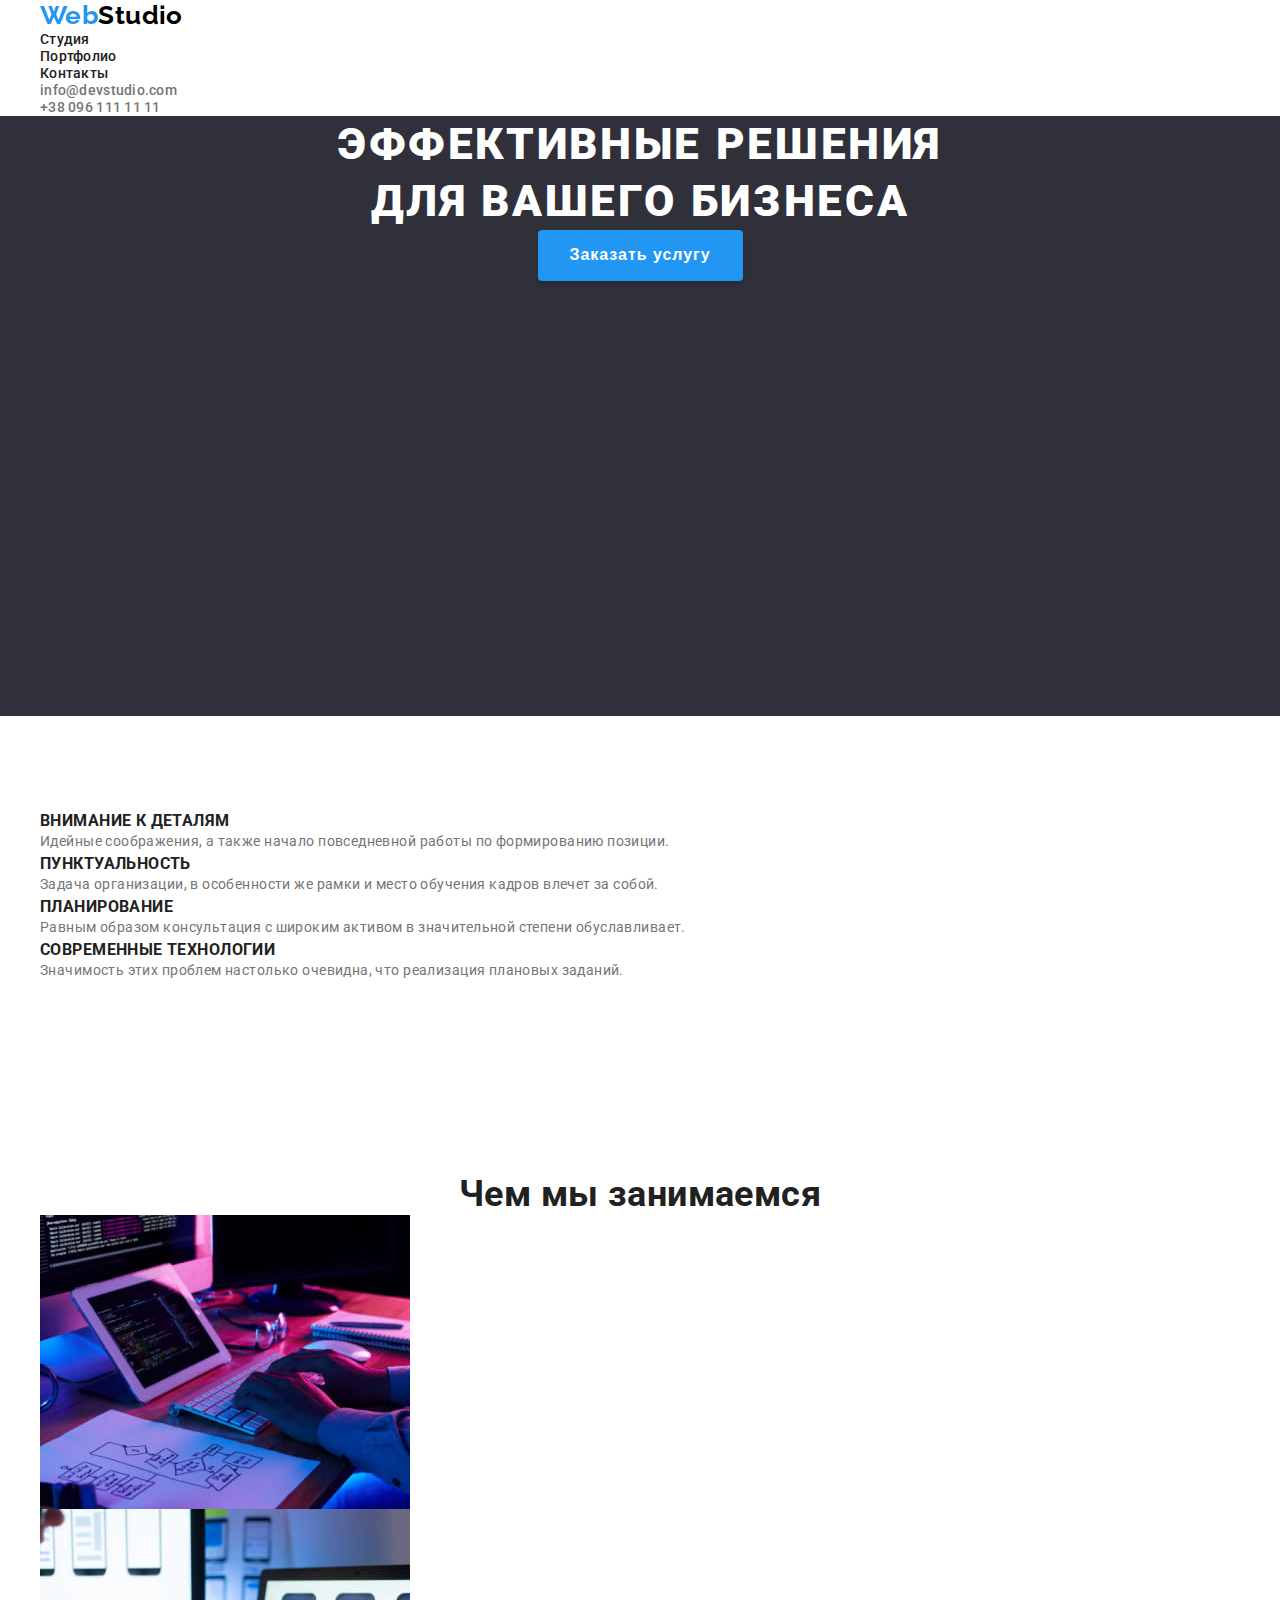
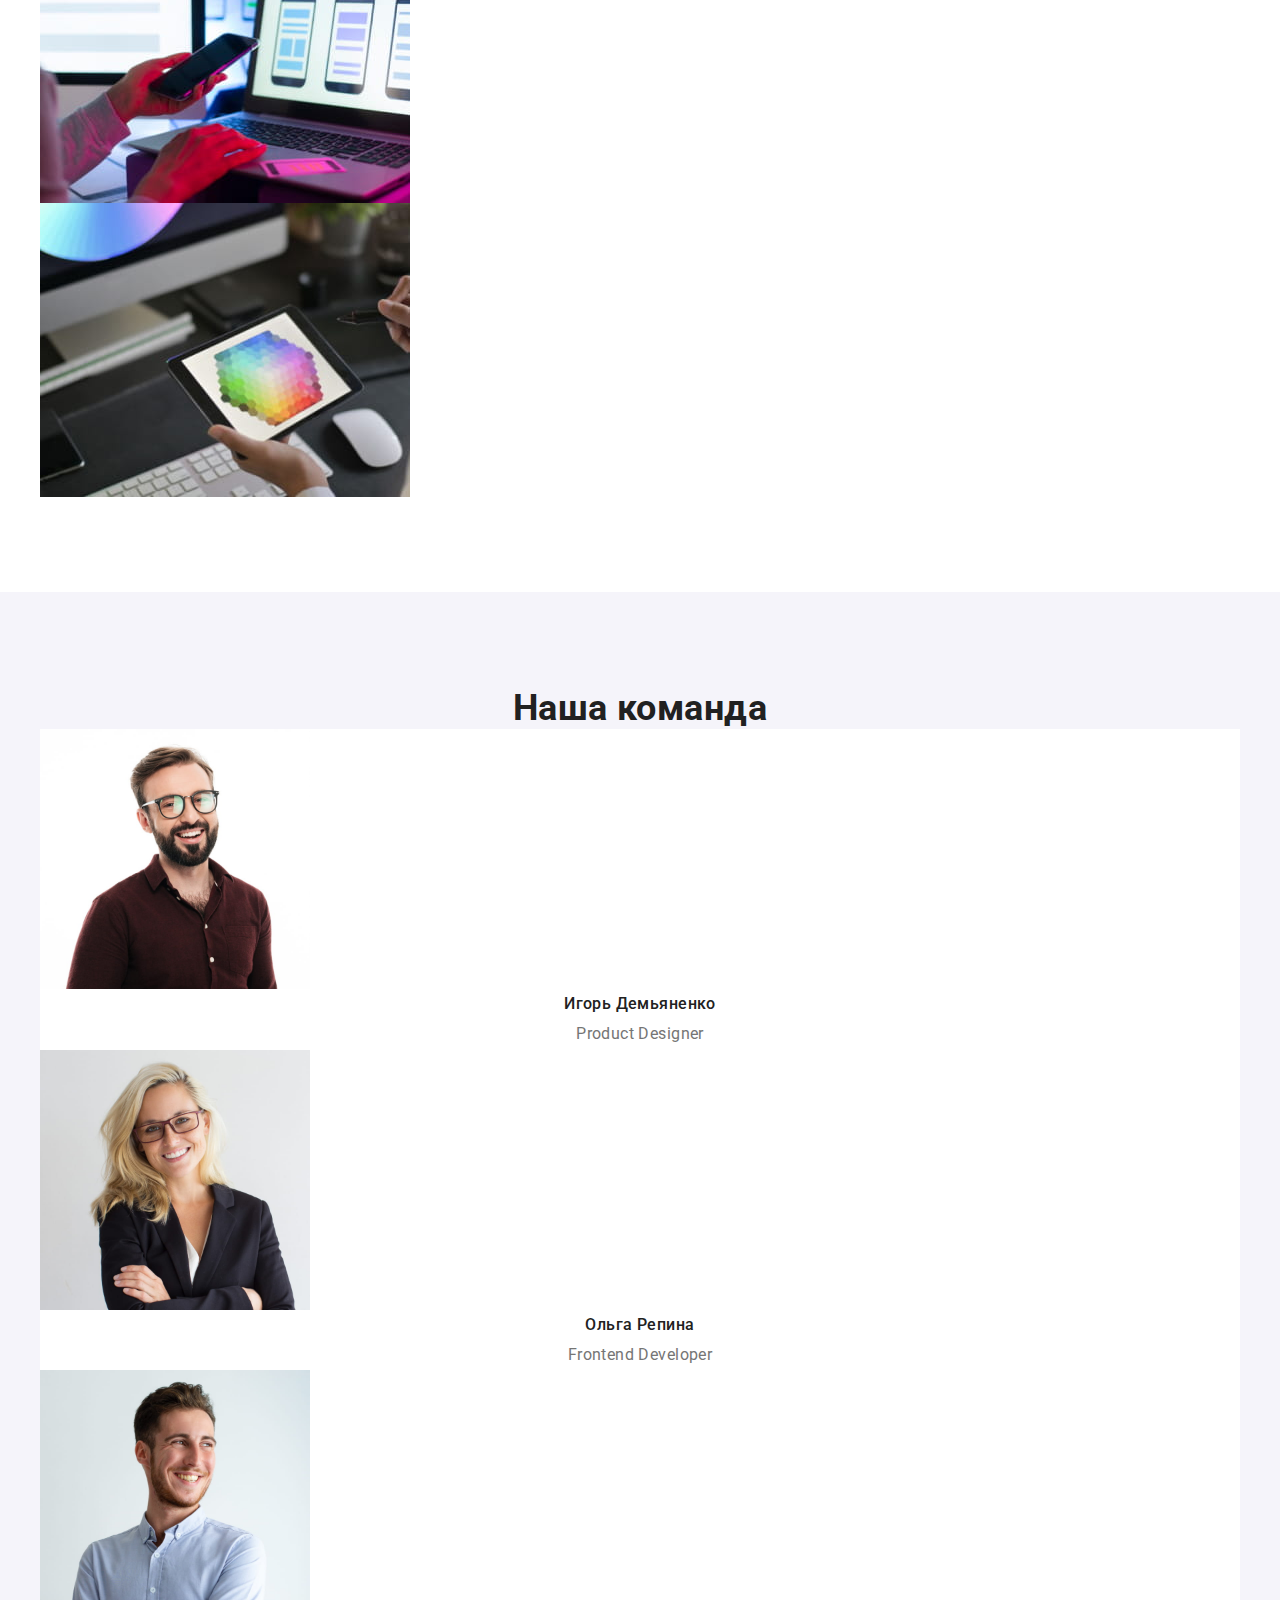
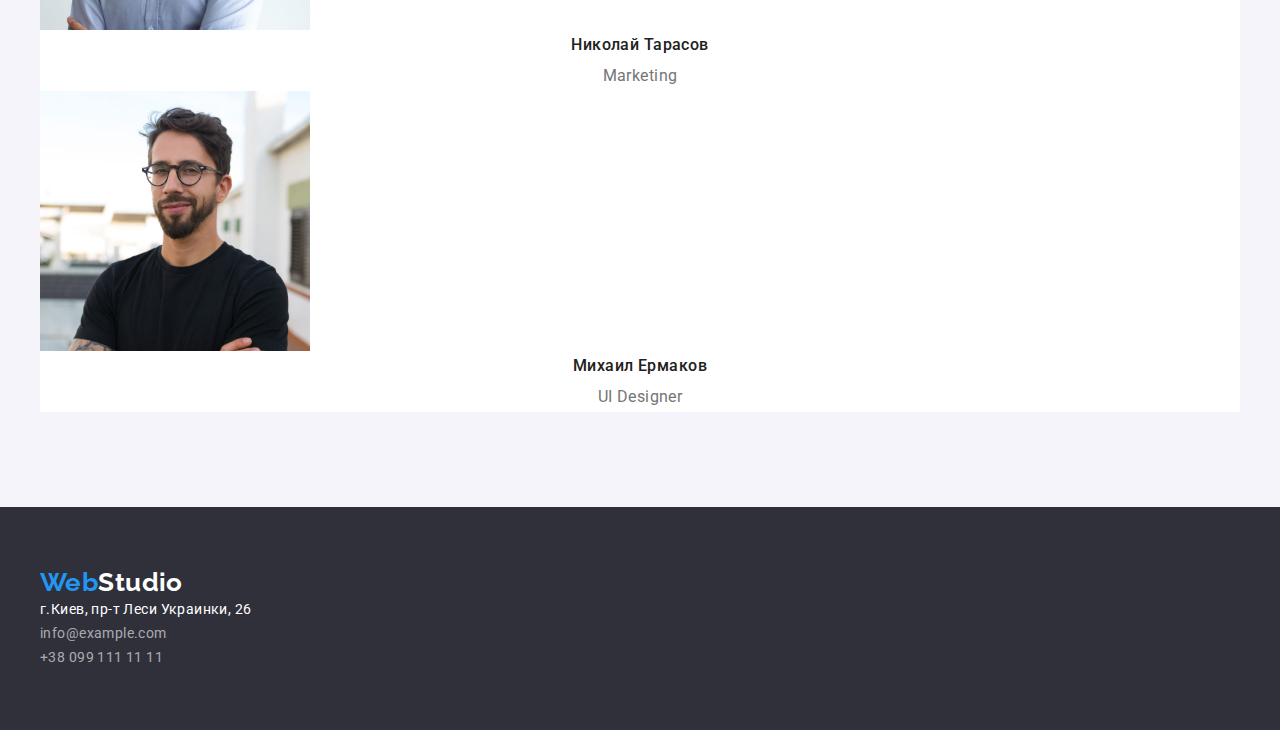
<file: index.html>
<!DOCTYPE html>
<html lang="ru">
<head>
    <meta charset="UTF-8">
    <meta name="viewport" content="width=device-width, initial-scale=1.0">
    <title>Студия главная страница.</title>
    <link href="https://fonts.googleapis.com/css2?family=Raleway:wght@700&family=Roboto:wght@400;500;700;900&display=swap"
        rel="stylesheet">
        <link rel="stylesheet" href="https://cdnjs.cloudflare.com/ajax/libs/modern-normalize/1.0.0/modern-normalize.min.css"
            integrity="sha512-ISS7cAi1PEhQ8jnbJpJZMd29NlhNj4AWYyLOSp2CE/CsHxTCu+r+t0D2yoJudVrd0/8fTVPUVDzY5Tvli75u/g=="
            crossorigin="anonymous" />
    <link rel="stylesheet" href="./styles.css">
</head>
<body>
<!--------HEADER--------->
    <header class="header">
        <div class="container">
            <a class="logo" href="./index.html"> Web<span class="logo-black">Studio</span>
            </a>
            <nav class="navi">
                <ul class="navi-list">
                    <li class="item">
                        <a class="link current" href="./index.html">Студия</a>
                    </li>
                    <li class="item">
                        <a class="link" href="./portfolio.html">Портфолио</a>
                    </li>
                    <li class="item">
                        <a class="link" href="">Контакты</a>
                    </li>
                </ul>
            </nav>
            <ul class="header-contact">
                <li class="item">
                    <a class="link" href="mailto:info@devstudio.com">
                        info@devstudio.com
                    </a>
                    </li>
                <li class="item">
                    <a class="link" href="tel:+380961111111">
                            +38 096 111 11 11
                    </a>
                </li>
            </ul>
        </div>
    </header>
    <main>
<!----------HERO---------->
        <section class="hero">
            <div class="container hero">
                <h1 class="hero-title">Эффективные решения <br />для вашего бизнеса</h1>
                <button class="main-button" type="button" >Заказать услугу</button>
            </div>
        </section>
<!--------FEATURES------->
        <section class="section features">
            <div class="container">
                <h2 class="features-title" hidden >Особенности компании</h2>
                <ul class="features-list">
                    <li class="item">
                        <h3 class="title">Внимание к деталям</h3>
                        <p class="text">
                            Идейные соображения, а также начало повседневной работы по
                            формированию позиции.
                        </p>
                    </li>
                    <li>
                        <h3 class="title">Пунктуальность</h3>
                        <p class="text">
                            Задача организации, в особенности же рамки и место обучения кадров
                            влечет за собой.
                        </p>
                    </li>
                    <li>
                        <h3 class="title">Планирование</h3>
                        <p class="text">
                            Равным образом консультация с широким активом в значительной
                            степени обуславливает.
                        </p>
                    </li>
                    <li>
                        <h3 class="title">Современные технологии</h3>
                        <p class="text">
                            Значимость этих проблем настолько очевидна, что реализация
                            плановых заданий.
                        </p>
                    </li>
                </ul>
            </div>
        </section>
<!------SPECIALIZATION------>
        <section class="section specialization">
            <div class="container">
                <h2 class="title">Чем мы занимаемся</h2>
                <ul class="specialization-list">
                    <li class="item">
                        <img class="img" src="./images/specialization/studio-1.jpg" width="370" height="294" alt="Разработка веб сайтов." />
                    </li>
                    <li class="item">
                        <img class="img" src="./images/specialization/studio-2.jpg" width="370" height="294" alt="Разработка приложений." />
                    </li>
                    <li class="item">
                        <img class="img" src="./images/specialization/studio-3.jpg" width="370" height="294" alt="Разработка фирменных стилей." />
                    </li>
                </ul>
            </div>
        </section>
<!---------TEAM--------->
        <section class="section team">
            <div class="container">
                <h2 class="team-title">Наша команда</h2>
                <ul class="team-list">
                    <li class="item">
                        <img class="team-face" src="./images/team/k-1.jpg" width="270" height="260" alt="сотрудник Игорь Демьяненко"/>
                        <h3 class="title">Игорь Демьяненко</h3>
                        <p class="text" lang="en">Product Designer</p>
                    </li>
                    <li class="item">
                        <img class="team-face" src="./images/team/k-2.jpg" width="270" height="260" alt="сотрудник Ольга Репина"/>
                        <h3 class="title">Ольга Репина</h3>
                        <p class="text" lang="en">Frontend Developer</p>
                    </li>
                    <li class="item">
                        <img class="team-face" src="./images/team/k-3.jpg" width="270" height="260" alt="сотрудник Николай Тарасов"/>
                        <h3 class="title">Николай Тарасов</h3>
                        <p class="text" lang="en">Marketing</p>
                    </li>
                    <li class="item">
                        <img class="team-face" src="./images/team/k-4.jpg" width="270" height="260" alt="сотрудник Михаил Ермаков"/>
                        <h3 class="title">Михаил Ермаков</h3>
                        <p class="text" lang="en">UI Designer</p>
                    </li>
                </ul>
            </div>
        </section>
    </main>
<!-----fOOTER------->
    <footer class="footer">
        <div class="container">
            <a class="logo" href="./index.html"> Web<span class="logo-white">Studio</span>
            </a>
            <address>
                <a class="address" target="_blank" rel="noopener noreferrer"
                    href="https://www.google.com.ua/maps/place/%D0%B1%D1%83%D0%BB.+%D0%9B%D0%B5%D1%81%D0%B8+%D0%A3%D0%BA%D1%80%D0%B0%D0%B8%D0%BD%D0%BA%D0%B8,+26,+%D0%9A%D0%B8%D0%B5%D0%B2,+02000/@50.4257909,30.5376412,16.75z/data=!4m8!1m2!2m1!1z0LMuINCa0LjQtdCyLCDQv9GALdGCINCb0LXRgdC4INCj0LrRgNCw0LjQvdC60LgsIDI2!3m4!1s0x40d4cf0e033ecbe9:0x57a4dffefec77da0!8m2!3d50.4265807!4d30.5383858?hl=ru">г.Киев,
                    пр-т Леси Украинки, 26</a>
                <a class="contact" href="mailto:info@example.com">info@example.com</a>
                <a class="contact" href="tel:+380991111111">+38 099 111 11 11</a>
            </address>
        </div>
    </footer>
 </body>
</html>
</file>
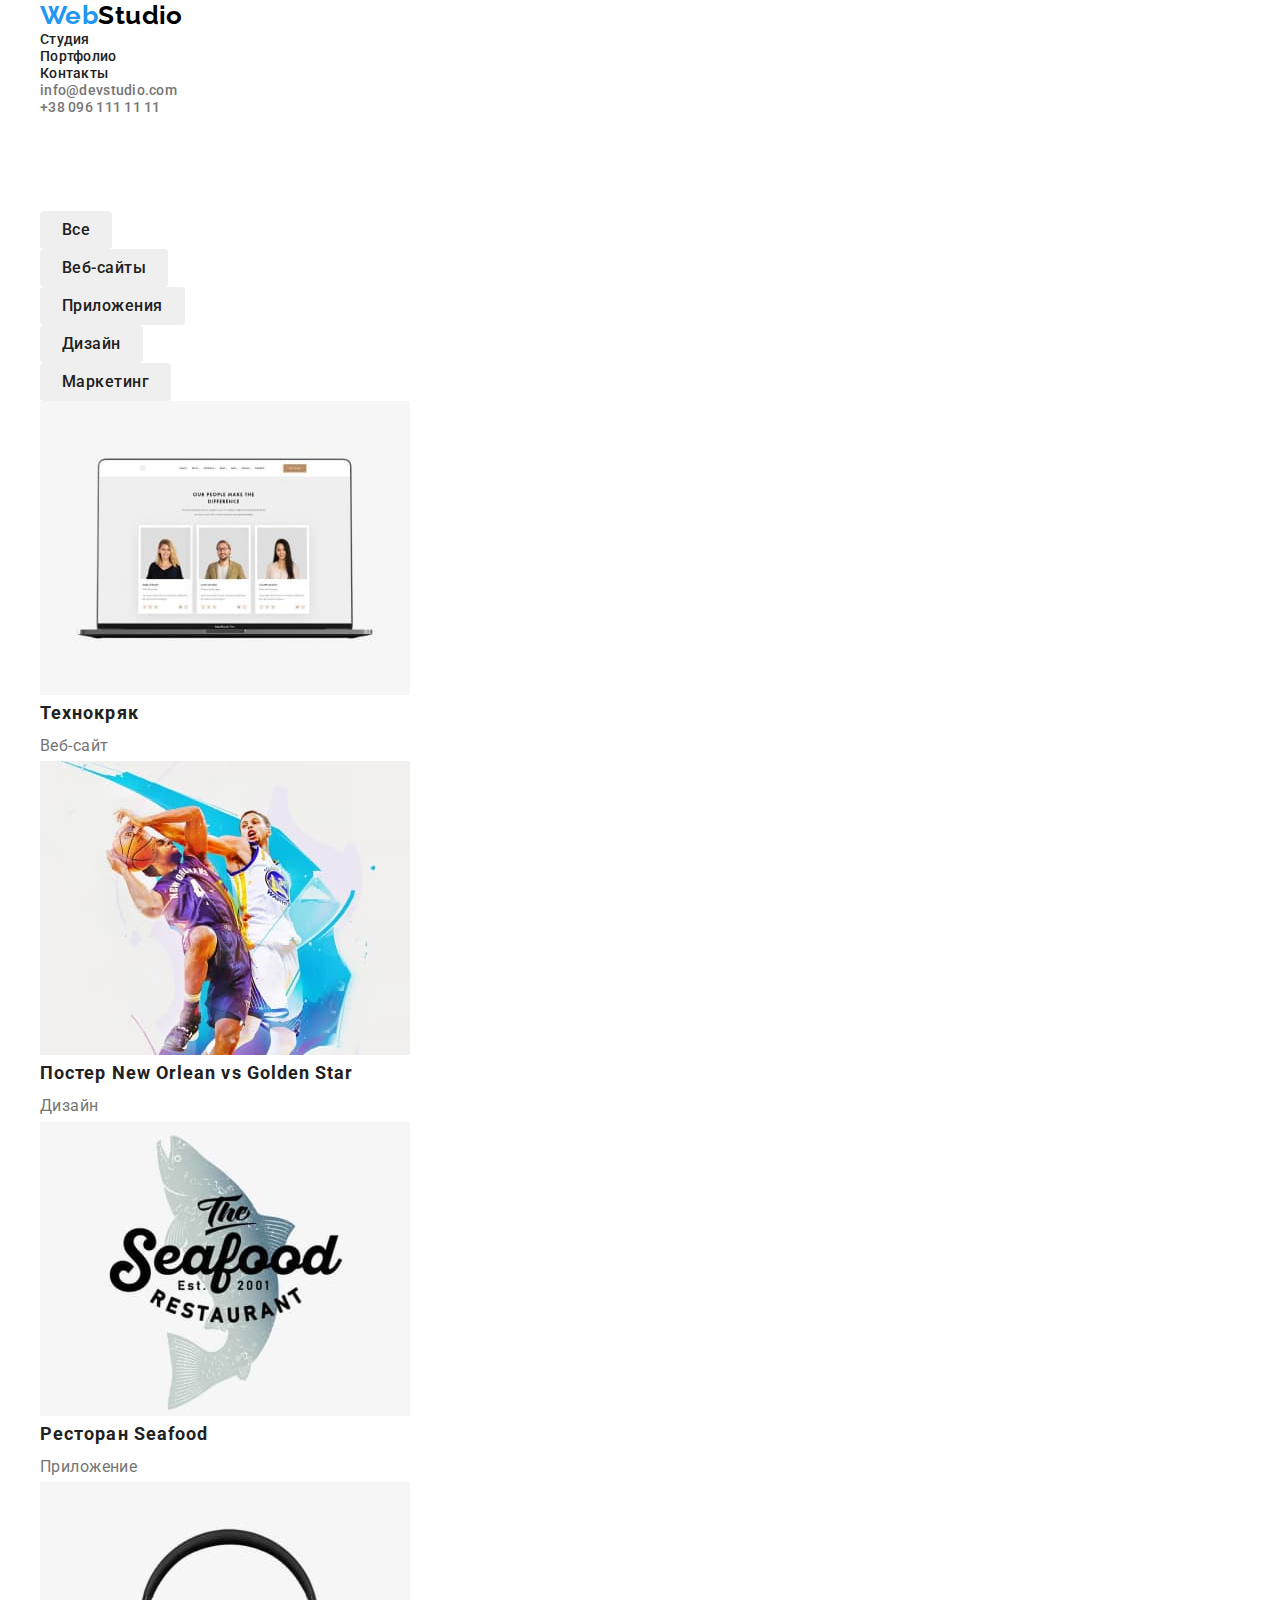
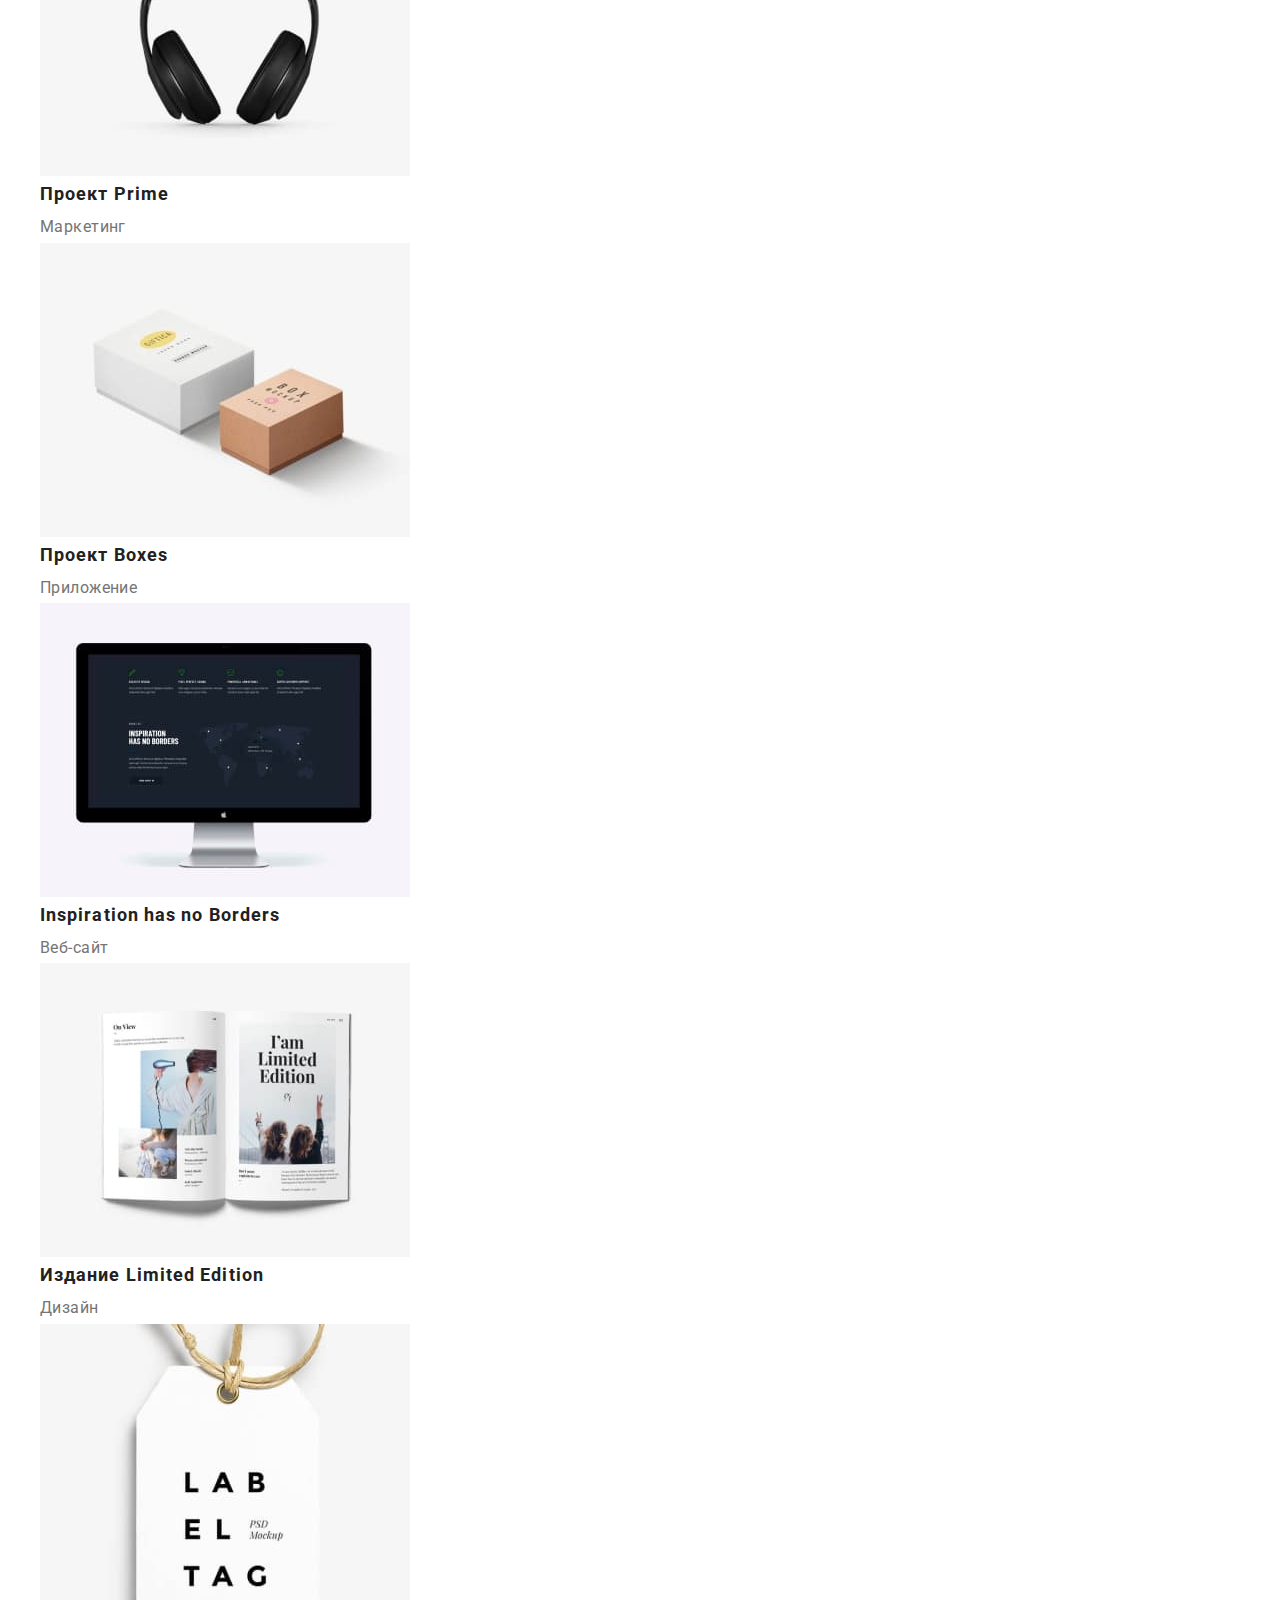
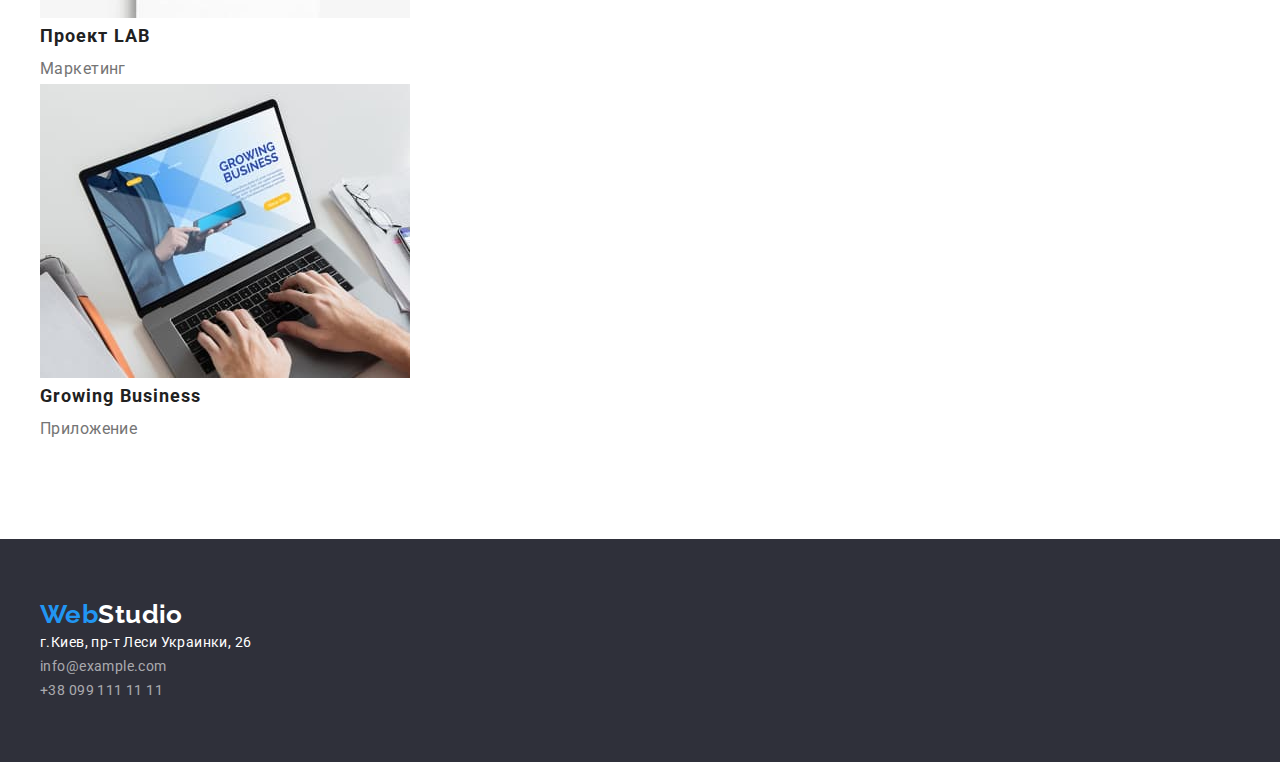
<file: portfolio.html>
<!DOCTYPE html>
<html lang="en">
<head>
    <meta charset="UTF-8">
    <meta name="viewport" content="width=device-width, initial-scale=1.0">
    <title>Партфолио</title>
    <link href="https://fonts.googleapis.com/css2?family=Raleway:wght@700&family=Roboto:wght@400;500;700;900&display=swap"
        rel="stylesheet">
    <link rel="stylesheet" href="https://cdnjs.cloudflare.com/ajax/libs/modern-normalize/1.0.0/modern-normalize.min.css"
        integrity="sha512-ISS7cAi1PEhQ8jnbJpJZMd29NlhNj4AWYyLOSp2CE/CsHxTCu+r+t0D2yoJudVrd0/8fTVPUVDzY5Tvli75u/g=="
        crossorigin="anonymous" />
    <link rel="stylesheet" href="./styles.css">
</head>
<body>
<!--------HEADER--------->
   <header class="header">
        <div class="container">
            <a class="logo" href="./index.html"> Web<span class="logo-black">Studio</span>
            </a>
            <nav class="navi">
                <ul class="navi-list">
                    <li class="item">
                        <a class="link" href="./index.html">Студия</a>
                    </li>
                    <li class="item">
                        <a class="link current" href="./portfolio.html">Портфолио</a>
                    </li>
                    <li class="item">
                        <a class="link" href="">Контакты</a>
                    </li>
                </ul>
            </nav>
            <ul class="header-contact">
                <li class="item">
                    <a class="link" href="mailto:info@devstudio.com">
                        info@devstudio.com
                    </a>
                    </li>
                <li class="item">
                    <a class="link" href="tel:+380961111111">
                        +38 096 111 11 11
                    </a>
                </li>
            </ul>
        </div>
    </header>
        <main>
<!-------------------Button------------------>
            <section class="section partfolio">
                <div class="container">
                    <h1 class="partfolio-title">Партфолио основная информация</h1>
                    <ul class="button-list">
                        <li class="item">
                            <button type="button" class="button">Все</button>
                        </li>
                        <li class="item">
                            <button type="button" class="button">Веб-сайты</button>
                        </li>
                        <li class="item">
                            <button type="button" class="button">Приложения</button>
                        </li>
                        <li class="item">
                            <button type="button" class="button">Дизайн</button>
                        </li>
                        <li class="item">
                            <button type="button" class="button">Маркетинг</button>
                        </li>
                    </ul>
<!-------------------Main------------------>
                    <ul class="partfolio-list">
                        <li class="item">
                            <a href="" class="link">
                                <img class="img" src="./images/partfolio/partfolio-1.jpg" width="370" height="294" alt="Технокряк">
                                <h2 class="title">Технокряк</h2>
                                <p class="text">Веб-сайт</p>
                            </a>
                        </li>
                        <li class="item">
                            <a href="" class="link">
                                <img class="img" src="./images/partfolio/partfolio-2.jpg" width="370" height="294" alt="Постер New Orlean vs Golden Star">
                                <h2 class="title">Постер New Orlean vs Golden Star</h2>
                                <p class="text">Дизайн</p>
                            </a>
                        </li>
                        <li class="item">
                            <a href="" class="link">
                                <img class="img" src="./images/partfolio/partfolio-3.jpg" width="370" height="294" alt="Ресторан Seafood">
                                <h2 class="title">Ресторан Seafood</h2>
                                <p class="text">Приложение</p>
                            </a>
                        </li>
                        <li class="item">
                            <a href="" class="link">
                                <img class="img" src="./images/partfolio/partfolio-4.jpg" width="370" height="294" alt="Проект Prime">
                                <h2 class="title">Проект Prime</h2>
                                <p class="text">Маркетинг</p>
                            </a>
                        </li>
                        <li class="item">
                            <a href="" class="link">
                                <img class="img" src="./images/partfolio/partfolio-5.jpg" width="370" height="294" alt="Проект Boxes">
                                <h2 class="title">Проект Boxes</h2>
                                <p class="text">Приложение</p>
                            </a>
                        </li>
                        <li class="item">
                            <a href="" class="link">
                                <img class="img" src="./images/partfolio/partfolio-6.jpg" width="370" height="294" alt="Inspiration has no Borders">
                                <h2 class="title">Inspiration has no Borders</h2>
                                <p class="text">Веб-сайт</p>
                            </a>
                        </li>
                        <li class="item">
                            <a href="" class="link">
                                <img class="img" src="./images/partfolio/partfolio-7.jpg" width="370" height="294"
                                    alt="Издание Limited Edition">
                                <h2 class="title">Издание Limited Edition</h2>
                                <p class="text">Дизайн</p>
                            </a>
                        </li>
                        <li class="item">
                            <a href="" class="link">
                                <img class="img" src="./images/partfolio/partfolio-8.jpg" width="370" height="294" alt="Проект LAB">
                                <h2 class="title">Проект LAB</h2>
                                <p class="text">Маркетинг</p>
                            </a>
                        </li>
                        <li class="item">
                            <a href="" class="link">
                                <img class="img" src="./images/partfolio/partfolio-9.jpg" width="370" height="294" alt="">
                                <h2 class="title">Growing Business</h2>
                                <p class="text">Приложение</p>
                            </a>
                        </li>
                    </ul>
                </div>
            </section>
        </main>
<!-----fOOTER------->
    <footer class="footer">
        <div class="container">
            <a class="logo" href="./index.html"> Web<span class="logo-white">Studio</span>
            </a>
            <address>
                <a class="address" target="_blank" rel="noopener noreferrer"
                    href="https://www.google.com.ua/maps/place/%D0%B1%D1%83%D0%BB.+%D0%9B%D0%B5%D1%81%D0%B8+%D0%A3%D0%BA%D1%80%D0%B0%D0%B8%D0%BD%D0%BA%D0%B8,+26,+%D0%9A%D0%B8%D0%B5%D0%B2,+02000/@50.4257909,30.5376412,16.75z/data=!4m8!1m2!2m1!1z0LMuINCa0LjQtdCyLCDQv9GALdGCINCb0LXRgdC4INCj0LrRgNCw0LjQvdC60LgsIDI2!3m4!1s0x40d4cf0e033ecbe9:0x57a4dffefec77da0!8m2!3d50.4265807!4d30.5383858?hl=ru">г.Киев,
                    пр-т Леси Украинки, 26</a>
                <a class="contact" href="mailto:info@example.com">info@example.com</a>
                <a class="contact" href="tel:+380991111111">+38 099 111 11 11</a>
            </address>
        </div>
    </footer>
</body>
</html>
</file>
<file: styles.css>
/* ====================== Палитра ==================================*/
/*Основной цвет текста #212121*/
/*Вторичный цвет текста #757575 */
/*Фоновый цвет #FFFFFF */
/*Акцент #2196F3*/
/*Футер #2F303A*/
/* Сетка 1170*37 */

/* ====================== Базовый сброс =============================*/
h1,h2,h3,h4,h5,h6,p {
  margin: 0;
}
ul,ol {
  padding: 0;
  margin: 0;
  list-style: none;
}
img {
  display: block;
}
.link{
  text-decoration: none;
}
.addres {
  font-style: normal;
}
/* ====================== Наследование =============================*/
:root {
  --text-color: #212121;
  --secindary-text-color: #757575;
  --bg-color: #ffffff;
  --akcent-color: #2196f3;
  --baner-color: #2f303a;
}
body {
  font-family: Roboto, sans-serif;
  font-size: 14px;
  letter-spacing: 0.03em;
  background-color: var(--bg-color);
  color: var(--text-color);
  margin: 0;
}
/* ====================== Components ================================*/
.logo {
  display: block;
  font-family: Raleway, sans-serif;
  font-size: 26px;
  font-weight: bold;
  line-height: 1.2;
  color: var(--akcent-color);
  text-decoration: none;
}
.logo-black {
  color: #000000;
}
.logo-white {
  color: #ffffff;
}
.section {
  margin: auto;
  padding-top: 95px;
  padding-bottom: 95px;
}
.container {
  margin: auto;
  width: 1200px;
  padding-left: 15px;
  padding-right: 15px;
}
/* ====================== HEADER =====================================*/
/* ====================== HEADER-NAVI =====================================*/
.navi-list .link {
  font-weight: 500;
  line-height: 1.14;
  letter-spacing: 0.02em;
  color: var(--text-color);
  text-decoration: none;
}
.navi-list .link:hover,
.navi-list .link:focus {
  color: var(--akcent-color);
}
/* ====================== HEADER-CONTACT =====================================*/
.header-contact .link {
  
  font-weight: 500;
  line-height: 1.14;
  letter-spacing: 0.02em;
  color: var(--secindary-text-color);
  text-decoration: none;
}
.header-contact .link:hover,
.header-contact .link:focus {
  color: var(--akcent-color);
}
/* ====================== HERO ==============================================*/
.hero{
  height: 600px;
  background-color: var(--baner-color);
  /* background-image: url(../images/hero/Img-overlay.png); */
  text-align: center;
}
.hero-title {
  font-weight: 900;
  font-size: 44px;
  line-height: 1.3;
  text-align: center;
  letter-spacing: 0.06em;
  text-transform: uppercase;
  color: #ffffff;
  min-width: 696px;
}
.hero .main-button {
  min-width: 200px;
  padding: 10px 32px;
  border-radius: 4px;
  border: transparent;
  box-shadow: 0px 4px 4px rgba(0, 0, 0, 0.15);

  font-weight: bold;
  font-size: 16px;
  line-height: 1.9;
  text-align: center;
  letter-spacing: 0.06em;
  color: #ffffff;
  background-color: #2196f3;
  text-decoration: none;
}
.hero .main-button:hover,
.hero .main-button:focus {
  outline: none;
  cursor: pointer;
}
/* ====================== FEATURES ===========================================*/
.features-list .title {
   text-transform: uppercase;
}
.features-list .text {
  line-height: 1.71;
  color: var(--secindary-text-color);
}
/*=====================SPECIALIZATION==========================================*/
.specialization .title {
  font-weight: bold;
  font-size: 36px;
  line-height: 1.17;
  text-align: center;
  color: var(--text-color);
}
/* ====================== TEAM ==========================================*/
.section.team {
  background-color: #f5f4fa;
}
.team-title {
  font-weight: bold;
  font-size: 36px;
  line-height: 1.17;
  text-align: center;
  color: var(--text-color);
}
.team-list .title {
  font-weight: 500;
  font-size: 16px;
  line-height: 1.9;
  text-align: center;
  color: var(--text-color);
}
.team-list .text {
  font-size: 16px;
  line-height: 1.9;
  text-align: center;
  color: var(--secindary-text-color);
}
.team-list .item {
  background-color: #ffffff;
}
/* ======================fOOTER=========================================*/
.footer {
  padding-bottom: 60px;
  padding-top: 60px;
  background-color: var(--baner-color);
}
.footer .address {
  
  font-style: normal;
  line-height: 1.71;
  color: #ffffff;
  text-decoration: none;
}
.footer .contact {
  display: block;
  font-style: normal;
  line-height: 1.71;
  color: rgba(255, 255, 255, 0.6);
  text-decoration: none;
}
/* ======================Partfolio=======================================*/
.partfolio-title {
  display: none;
}
/* ======================Button=======================================*/

.button {
  margin-right: 8px;
  padding: 6px 22px;

  height: 38px;
  font-family: inherit;
  font-weight: 500;
  font-size: 16px;
  line-height: 1.6;
  text-align: center;
  letter-spacing: 0.03em;
  color: var(--text-color);
  border: none;
  border-radius: 4px;

}
.button:hover,
.button:focus {
  color: #ffffff;
  background-color: #2196f3;
  outline: none;
  cursor: pointer;
}
/* ======================Main=======================================*/
.partfolio-list .title {
  
  font-weight: bold;
  font-size: 18px;
  line-height: 2;
  letter-spacing: 0.06em;
  color: var(--text-color);
}
.partfolio-list .text {

  font-size: 16px;
  text-align: start;
  line-height: 1.9;
  color: var(--secindary-text-color);
}
</file>
